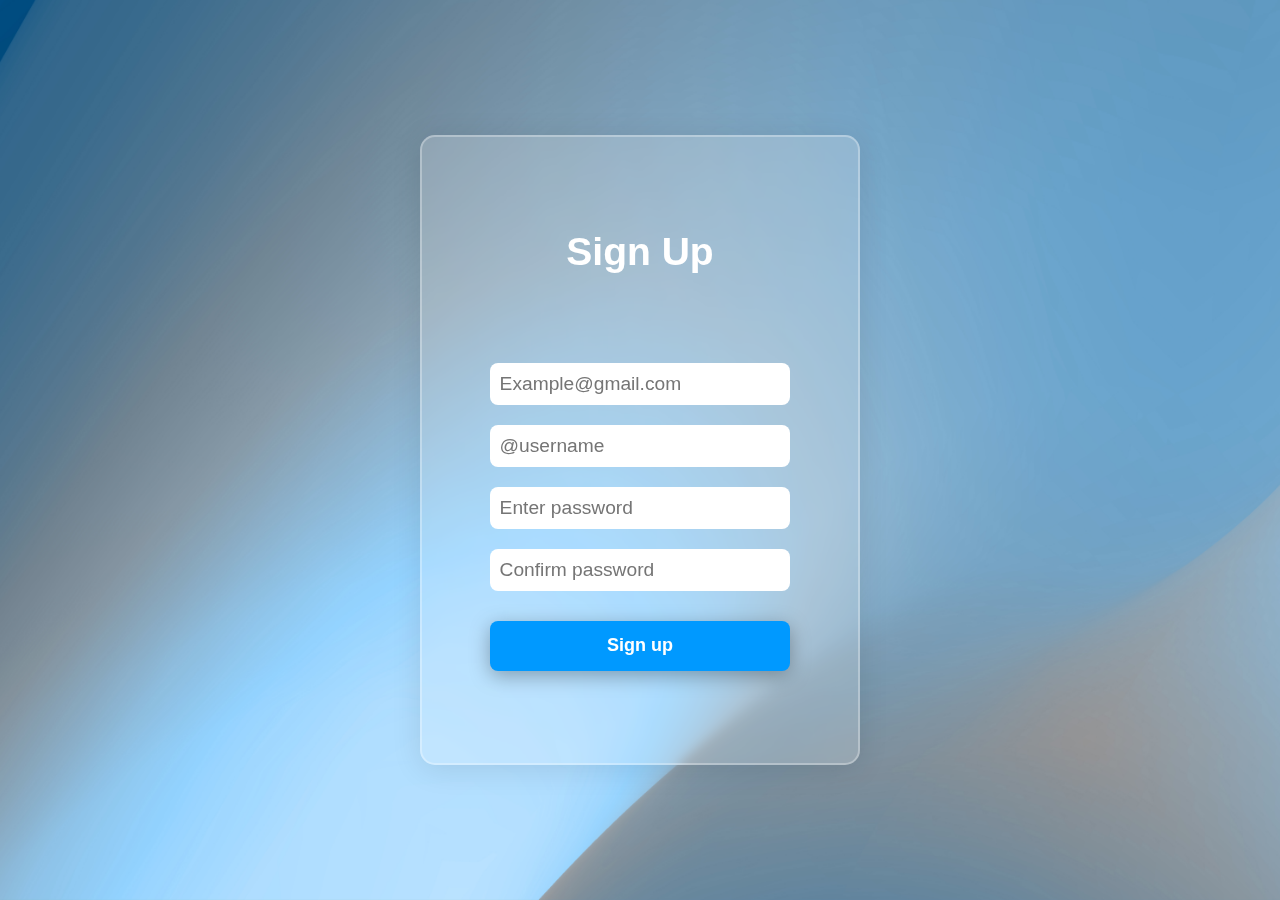
<file: signup.htm>
<!DOCTYPE html>
<html lang="en">
  <head>
    <meta charset="UTF-8" />
    <meta name="viewport" content="width=device-width, initial-scale=1.0" />
    <title>Sign up</title>
    <link rel="stylesheet" href="signup.css" />
  </head>

  <body>
    <div class="container">
      <div class="card">
        <h3>Sign Up</h3>
        
          <input type="email" placeholder="Example@gmail.com" />
          <input type="text" placeholder="@username" />
          <input type="password" placeholder="Enter password" />
          <input type="password" placeholder="Confirm password" />
          <button type="submit">Sign up</button>
       
      </div>
    </div>
  </body>
</html>
</file>
<file: signup.css>
* {
    padding: 0;
    margin: 0;
    box-sizing: border-box;
    font-family: 'Assistant', 'apple-system', 'BlinkMacSystemFont', 'Segoe UI', 'Roboto', 'Helvetica', 'Arial', sans-serif;
}

.container {
    width: 100%;
    background-image: url(background.jpg);
    background-position: center;
    background-size: cover;
    display: flex;
    justify-content: center;
    align-items: center;
    height: 100vh;
}

.card {
    padding: 30px;
    text-align: center;
    display: flex;
    flex-direction: column;
    justify-content: center;
    align-items: center;
    width: 90%;
    max-width: 440px;
    border: 2px solid rgba(255, 255, 255, 0.3);
    background-color: rgba(255, 255, 255, 0.2);
    box-shadow: 0px 4px 30px rgba(0, 0, 0, 0.1);
    backdrop-filter: blur(5px);
    height: 70%;
    border-radius: 15px;
}

.card input {
    margin-top: 10px;
    font-size: larger;
    width: 80%;
    padding: 10px;
    margin-bottom: 10px;
    border-radius: 8px;
    border: 0;
    outline: none;
}

h3 {
    font-size: 39px;
    margin-bottom: 79px;
    color: white;
}

button {
    margin-top: 20px;
    height: 50px;
    background-color: rgb(0, 153, 255);
    color: white;
    font-weight: 589;
    font-size: 18px;
    filter: drop-shadow(0px 5px 10px rgba(0, 0, 0, 0.305));
    border: none;
    border-radius: 8px;
    outline: none;
    cursor: pointer;
    width: 80%;
}

button:hover {
    background-color: rgb(8, 204, 8);
    transform: scale(1.1);
    transition: all 0.2s ease-in-out;
}
</file>
